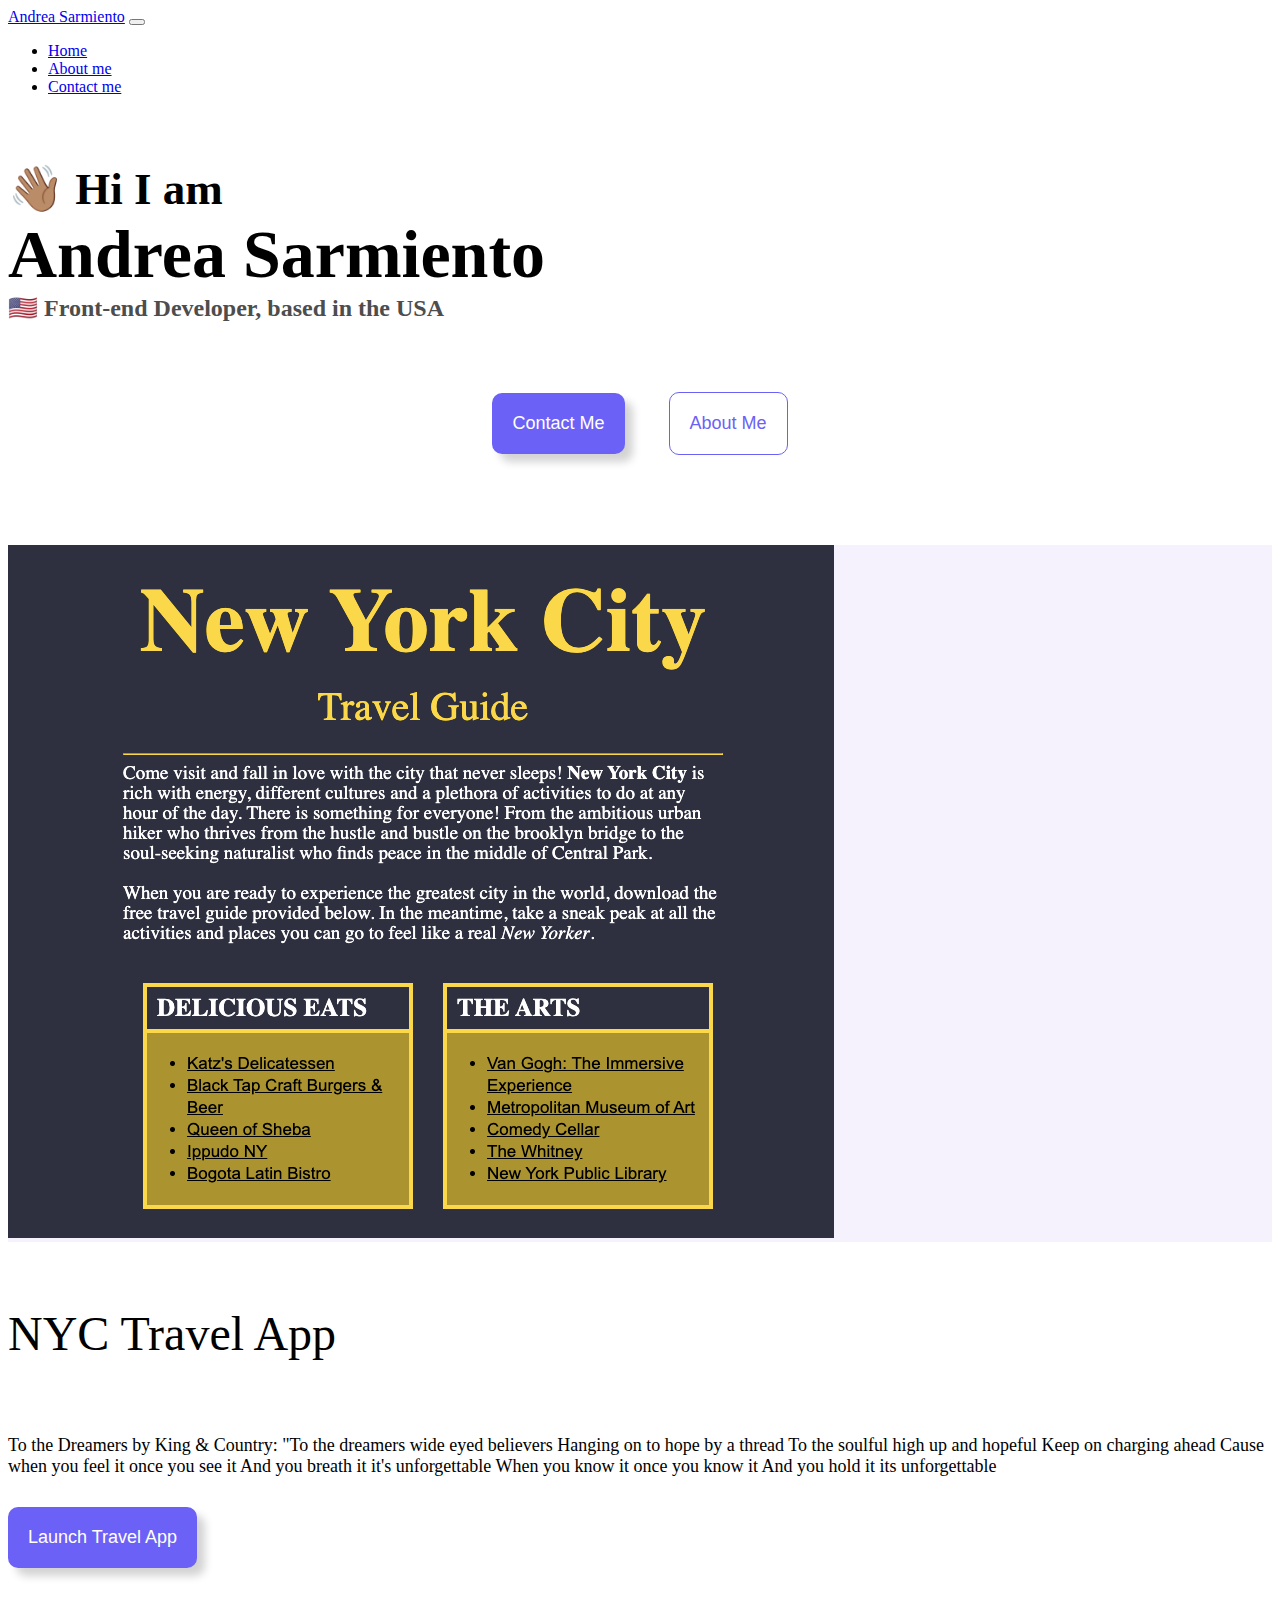
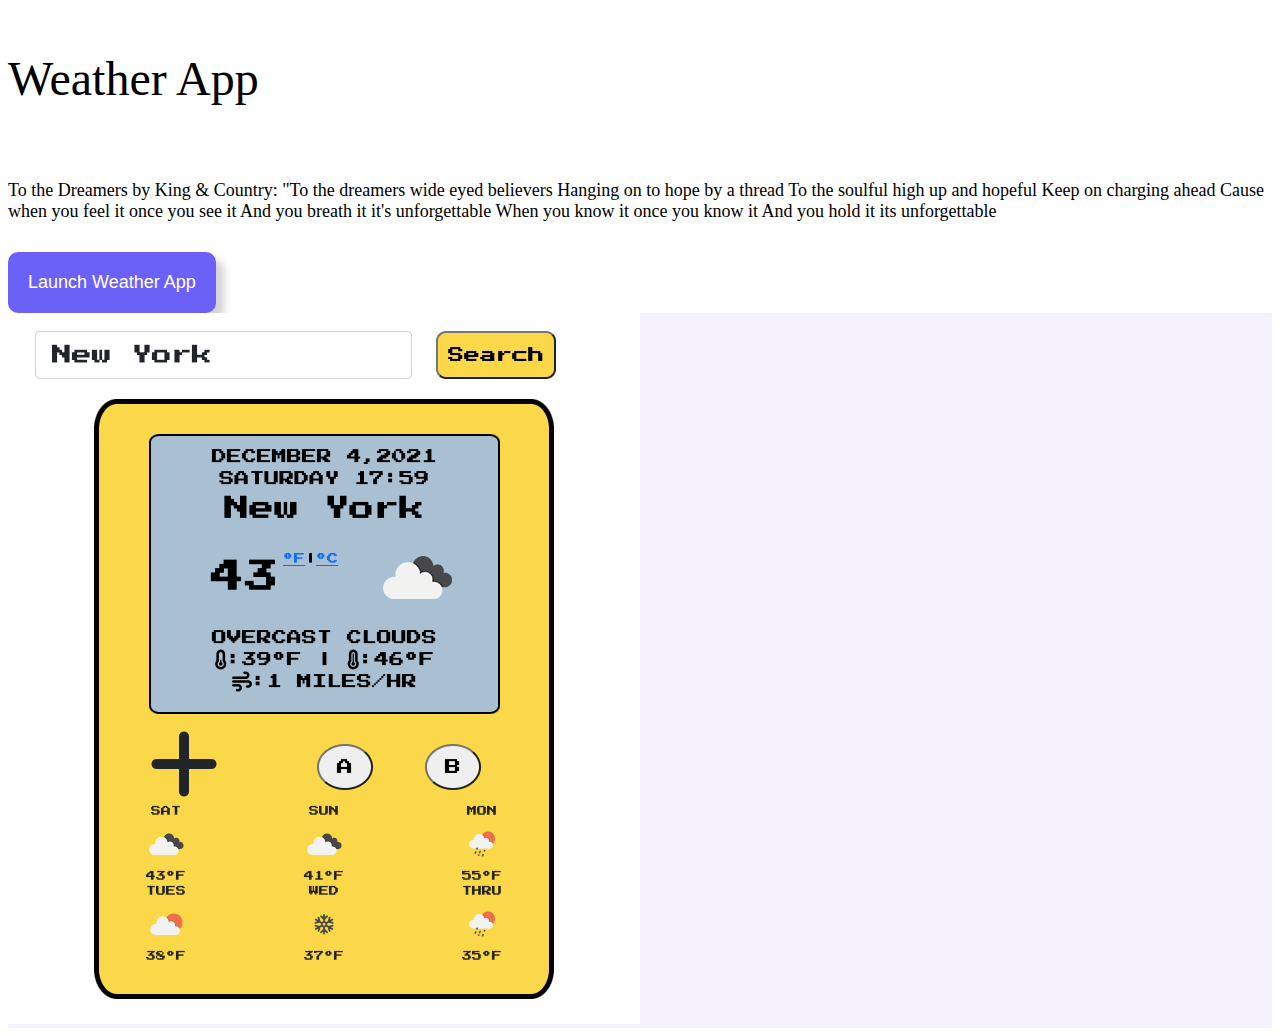
<file: index.html>
<!DOCTYPE html>
<html lang="en">
  <head>
    <meta charset="UTF-8" />
    <meta
      name="description"
      content="Andrea Sarmiento is a front-end developer based in the USA, check out her projects and contact her for any job inquiries."
    />
    <meta http-equiv="X-UA-Compatible" content="IE=edge" />
    <meta name="viewport" content="width=device-width, initial-scale=1.0" />
    <link rel="stylesheet" href="src/style.css" />
    <link
      href="https://cdn.jsdelivr.net/npm/bootstrap@5.1.3/dist/css/bootstrap.min.css"
      rel="stylesheet"
      integrity="sha384-1BmE4kWBq78iYhFldvKuhfTAU6auU8tT94WrHftjDbrCEXSU1oBoqyl2QvZ6jIW3"
      crossorigin="anonymous"
    />
    <script
      src="https://cdn.jsdelivr.net/npm/bootstrap@5.1.3/dist/js/bootstrap.bundle.min.js"
      integrity="sha384-ka7Sk0Gln4gmtz2MlQnikT1wXgYsOg+OMhuP+IlRH9sENBO0LRn5q+8nbTov4+1p"
      crossorigin="anonymous"
    ></script>
    <title>Front-end Developer - Andrea Sarmiento</title>
  </head>
  <body>
    <nav class="navbar fixed-top navbar-expand-lg navbar-light bg-light">
      <div class="container-fluid">
        <a class="navbar-brand" href="index.html">Andrea Sarmiento</a>
        <button
          class="navbar-toggler"
          type="button"
          data-bs-toggle="collapse"
          data-bs-target="#navbarSupportedContent"
          aria-controls="navbarSupportedContent"
          aria-expanded="false"
          aria-label="Toggle navigation"
        >
          <span class="navbar-toggler-icon"></span>
        </button>
        <div class="collapse navbar-collapse" id="navbarSupportedContent">
          <ul class="navbar-nav me-auto mb-2 mb-lg-0">
            <li class="nav-item">
              <a class="nav-link active" aria-current="page" href="index.html"
                >Home</a
              >
            </li>
            <li class="nav-item">
              <a class="nav-link" href="about.html">About me</a>
            </li>
            <li class="nav-item">
              <a class="nav-link" href="about.html#email-link">Contact me</a>
            </li>
          </ul>
        </div>
      </div>
    </nav>
    <h2 class="text-center mt-5">👋🏽 Hi I am</h2>
    <h1 class="text-center">Andrea Sarmiento</h1>
    <h3 class="text-center">🇺🇸 Front-end Developer, based in the USA</h3>

    <div class="button-links">
      <button class="contact-me">
        <a href="about.html#email-link" title="Contact me">Contact Me</a>
      </button>
      <button class="about-me">
        <a href="about.html" title="About me">About Me</a>
      </button>
    </div>
    <div class="container">
      <div class="row">
        <div class="col-md-6 rounded px-2 py-2 bg-purple d-flex">
          <img
            src="images/nyc.png"
            alt="NYC Travel App"
            class="img-fluid rounded d-none d-md-block"
          />
        </div>
        <div class="col-md-6">
          <h4>NYC Travel App</h4>
          <div class="project-para">
            To the Dreamers by King & Country: "To the dreamers wide eyed
            believers Hanging on to hope by a thread To the soulful high up and
            hopeful Keep on charging ahead Cause when you feel it once you see
            it And you breath it it's unforgettable When you know it once you
            know it And you hold it its unforgettable
          </div>
          <button href="#" title="Travel App Project" class="project-buttons">
            Launch Travel App
          </button>
        </div>
      </div>

      <div class="row">
        <div class="col-md-6">
          <h4>Weather App</h4>
          <div class="project-para">
            To the Dreamers by King & Country: "To the dreamers wide eyed
            believers Hanging on to hope by a thread To the soulful high up and
            hopeful Keep on charging ahead Cause when you feel it once you see
            it And you breath it it's unforgettable When you know it once you
            know it And you hold it its unforgettable
          </div>
          <button href="#" title="Weather App Project" class="project-buttons">
            Launch Weather App
          </button>
        </div>
        <div class="col-md-6 rounded px-2 py-2 bg-purple">
          <img
            src="images/weather.png"
            alt="Gameboy Weather App"
            class="img-fluid d-none d-md-block"
          />
        </div>
      </div>
    </div>
  </body>
</html>
</file>
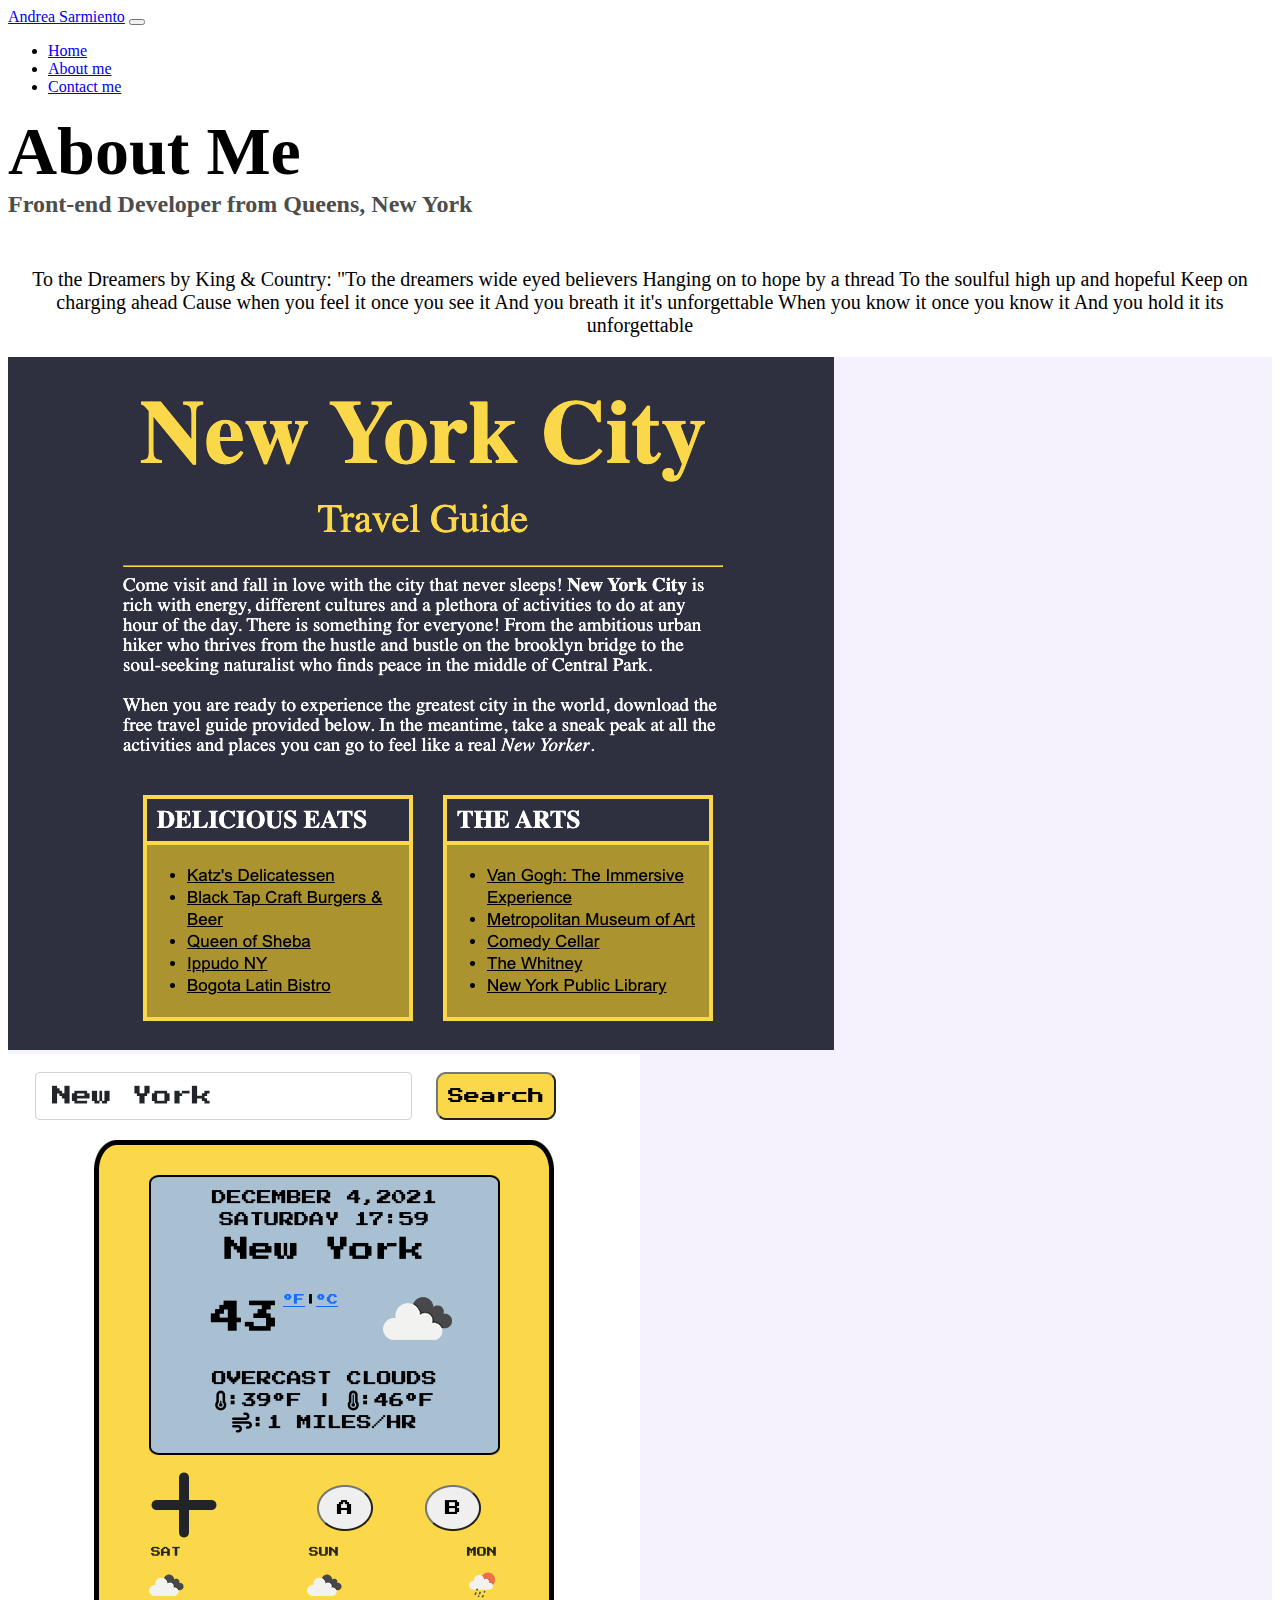
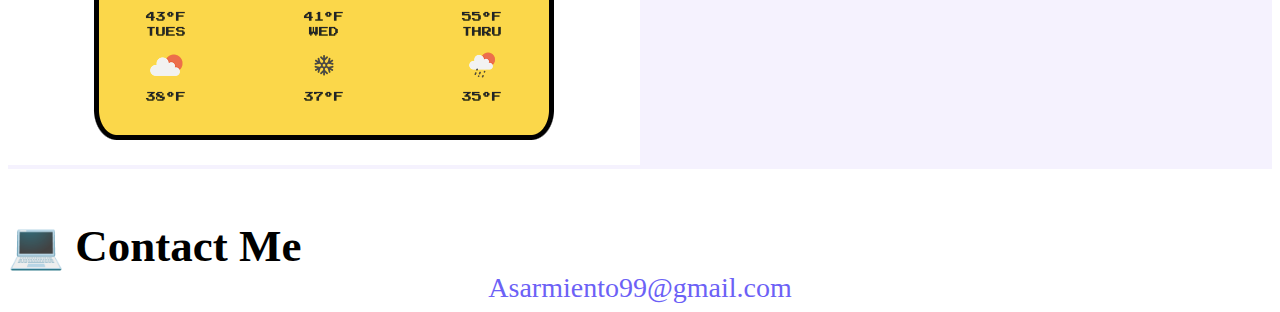
<file: about.html>
<!DOCTYPE html>
<html lang="en">
  <head>
    <meta charset="UTF-8" />
    <meta
      name="description"
      content="Andrea Sarmiento is a front-end developer based in the USA, check out her projects and contact her for any job inquiries."
    />
    <meta http-equiv="X-UA-Compatible" content="IE=edge" />
    <meta name="viewport" content="width=device-width, initial-scale=1.0" />
    <link rel="stylesheet" href="src/style.css" />
    <link
      href="https://cdn.jsdelivr.net/npm/bootstrap@5.1.3/dist/css/bootstrap.min.css"
      rel="stylesheet"
      integrity="sha384-1BmE4kWBq78iYhFldvKuhfTAU6auU8tT94WrHftjDbrCEXSU1oBoqyl2QvZ6jIW3"
      crossorigin="anonymous"
    />
    <script
      src="https://cdn.jsdelivr.net/npm/bootstrap@5.1.3/dist/js/bootstrap.bundle.min.js"
      integrity="sha384-ka7Sk0Gln4gmtz2MlQnikT1wXgYsOg+OMhuP+IlRH9sENBO0LRn5q+8nbTov4+1p"
      crossorigin="anonymous"
    ></script>
    <title>About me - Andrea Sarmiento</title>
  </head>
  <body>
    <nav class="navbar sticky-top navbar-expand-lg navbar-light bg-light">
      <div class="container-fluid">
        <a class="navbar-brand" href="index.html">Andrea Sarmiento</a>
        <button
          class="navbar-toggler"
          type="button"
          data-bs-toggle="collapse"
          data-bs-target="#navbarSupportedContent"
          aria-controls="navbarSupportedContent"
          aria-expanded="false"
          aria-label="Toggle navigation"
        >
          <span class="navbar-toggler-icon"></span>
        </button>
        <div class="collapse navbar-collapse" id="navbarSupportedContent">
          <ul class="navbar-nav me-auto mb-2 mb-lg-0">
            <li class="nav-item">
              <a class="nav-link active" aria-current="page" href="index.html"
                >Home</a
              >
            </li>
            <li class="nav-item">
              <a class="nav-link" href="about.html">About me</a>
            </li>
            <li class="nav-item">
              <a class="nav-link" href="about.html#email-link">Contact me</a>
            </li>
          </ul>
        </div>
      </div>
    </nav>
    <div class="container">
      <h1 class="text-center mt-5">About Me</h1>
      <h3 class="text-center">Front-end Developer from Queens, New York</h3>
      <div class="about-para">
        To the Dreamers by King & Country: "To the dreamers wide eyed believers
        Hanging on to hope by a thread To the soulful high up and hopeful Keep
        on charging ahead Cause when you feel it once you see it And you breath
        it it's unforgettable When you know it once you know it And you hold it
        its unforgettable
      </div>
      <div class="container-sm">
        <div class="row project-image d-flex justify-content-center">
          <div
            class="col-sm-4 border rounded px-2 py-2 mx-2 my-2 bg-purple d-flex"
          >
            <img
              src="images/nyc.png"
              alt="Travel App Project"
              class="img-fluid"
            />
          </div>
          <div
            class="col-sm-4 border rounded px-2 py-2 mx-2 my-2 bg-purple d-flex"
          >
            <img
              src="images/weather.png"
              alt="Weather App Project"
              class="img-fluid"
            />
          </div>
        </div>
      </div>
      <h2 class="text-center">💻 Contact Me</h2>
      <a
        href="mailto:asarmiento99@gmail.com"
        title="Contact me"
        class="email"
        id="email-link"
        >Asarmiento99@gmail.com</a
      >
    </div>
  </body>
</html>
</file>
<file: src/style.css>
:root {
  --text-alignment: center;
  --button-padding: 20px;
  --button-radius: 10px;
  --button-margin: 20px;
  --button-text-size: 18px;
  --para-background: #f5f2fe;
  --para-width: 300px;
}
/* CSS for Homepage page */

h1,
h2,
h3 {
  margin: 0;
}
h1 {
  font-size: 68px !important;
}
h2 {
  font-size: 45px !important;
  padding-top: 50px;
}
h3 {
  font-size: 24px !important;
  color: #4d4d4d;
}
h4 {
  font-size: 48px !important;
  padding-bottom: 10px;
  font-weight: 200;
}
.about-para {
  text-align: var(--text-alignment);
  font-size: 20px;
  padding-top: 50px;
}
.button-links {
  display: block;
  text-align: center;
  padding-top: 50px;
  padding-bottom: 50px;
}
.button-links a {
  text-decoration: none;
  font-size: var(--button-text-size);
}
.contact-me {
  background-color: #6c61f6;
  padding: var(--button-padding);
  border-radius: var(--button-radius);
  margin: var(--button-margin);
  border: #6c61f6;
  box-shadow: 8px 8px 8px lightgray;
}
.about-me {
  background-color: white;
  padding: var(--button-padding);
  border-radius: var(--button-radius);
  margin: var(--button-margin);
  border: 1px solid #6c61f6;
}
.contact-me a {
  color: white;
}
.about-me a {
  color: #6c61f6;
}
.row {
  padding-top: 20px;
}
.project-para {
  font-size: 18px;
  padding-bottom: 10px;
}
.project-buttons {
  background-color: #6c61f6;
  padding: var(--button-padding);
  border-radius: var(--button-radius);
  border: #6c61f6;
  box-shadow: 8px 8px 8px lightgray;
  margin-top: var(--button-margin);
  color: white;
  font-size: var(--button-text-size);
}
.bg-purple {
  background-color: var(--para-background) !important;
}

/* CSS for About Me page */
.homepage {
  display: block;
  text-align: var(--text-alignment);
  color: #6c61f6;
}

.email {
  display: block;
  text-align: var(--text-alignment);
  font-size: 28px;
  color: #6c61f6;
  text-decoration: none;
}
.email:hover {
  text-decoration: underline;
}
</file>
